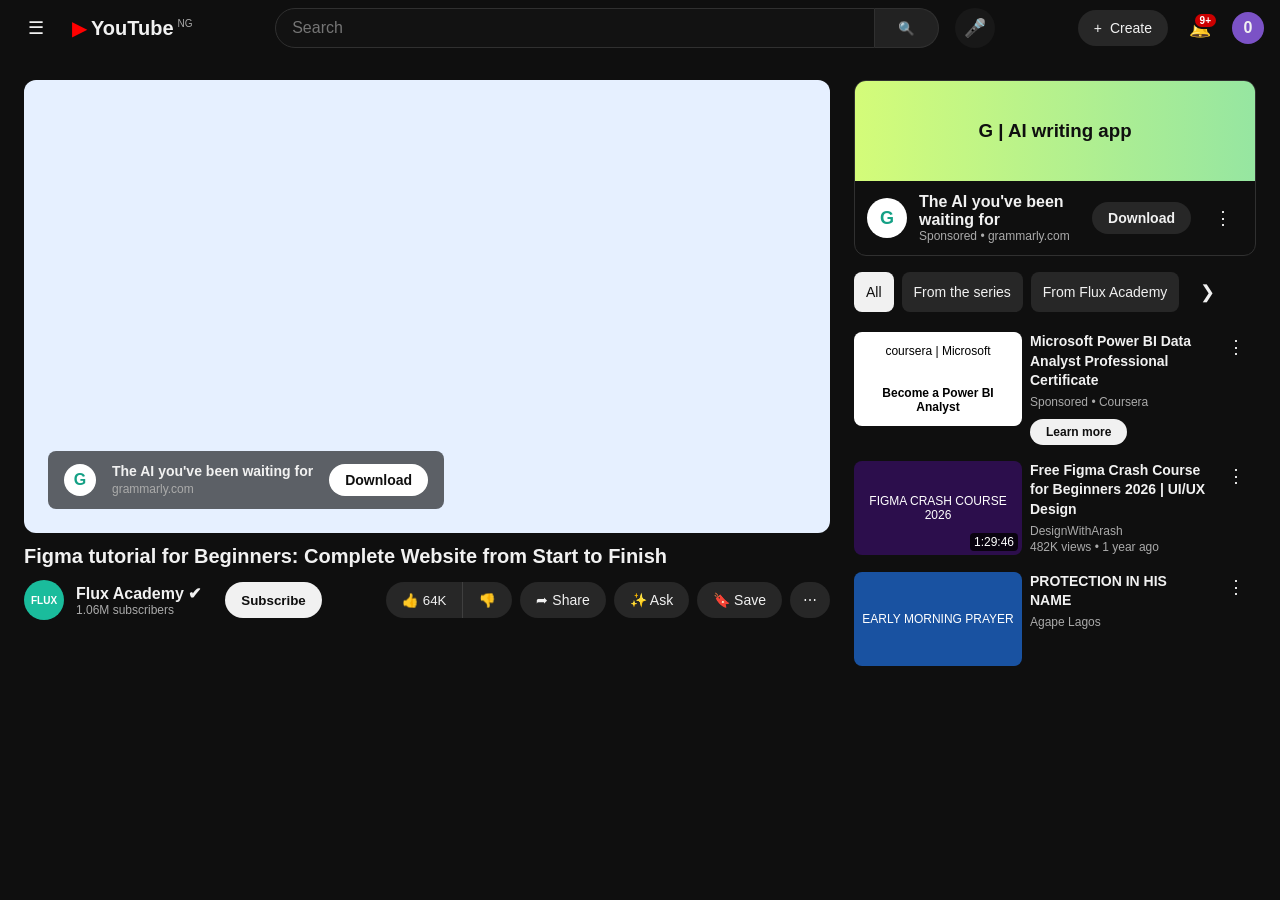
<file: index.html>
<!doctype html>
<html lang="en">
  <head>
    <meta charset="UTF-8" />
    <meta name="viewport" content="width=device-width, initial-scale=1.0" />
    <title>YouTube Layout Clone</title>
    <link rel="stylesheet" href="style.css" />
  </head>
  <body>
    <header class="navbar">
      <div class="nav-left">
        <button class="icon-btn">☰</button>
        <div class="logo">
          <span class="yt-icon">▶</span>
          <strong>YouTube</strong>
          <span class="country-code">NG</span>
        </div>
      </div>

      <div class="nav-center">
        <div class="search-bar">
          <input type="text" placeholder="Search" />
          <button class="search-btn">🔍</button>
        </div>
        <button class="icon-btn mic-btn">🎤</button>
      </div>

      <div class="nav-right">
        <button class="pill-btn create-btn"><span>+</span> Create</button>
        <button class="icon-btn notification-btn">
          🔔<span class="badge">9+</span>
        </button>
        <div class="profile-avatar">0</div>
      </div>
    </header>

    <main class="content-wrapper">
      <div class="primary-column">
        <div class="video-player">
          <div class="video-placeholder">
            <div class="ad-overlay">
              <div class="ad-logo">G</div>
              <div class="ad-text">
                <p>The AI you've been waiting for</p>
                <small>grammarly.com</small>
              </div>
              <button class="download-btn">Download</button>
            </div>
          </div>
        </div>

        <h1 class="video-title">
          Figma tutorial for Beginners: Complete Website from Start to Finish
        </h1>

        <div class="video-meta-row">
          <div class="channel-info">
            <div class="channel-avatar">FLUX</div>
            <div class="channel-text">
              <strong>Flux Academy ✔</strong>
              <span>1.06M subscribers</span>
            </div>
            <button class="subscribe-btn">Subscribe</button>
          </div>

          <div class="action-buttons">
            <div class="pill-group">
              <button class="pill-btn-left">👍 64K</button>
              <button class="pill-btn-right">👎</button>
            </div>
            <button class="pill-btn">➦ Share</button>
            <button class="pill-btn">✨ Ask</button>
            <button class="pill-btn">🔖 Save</button>
            <button class="icon-btn pill-btn">⋯</button>
          </div>
        </div>
      </div>

      <aside class="secondary-column">
        <div class="sidebar-ad">
          <div class="ad-banner">
            <h3>G | AI writing app</h3>
          </div>
          <div class="ad-details">
            <div class="ad-avatar">G</div>
            <div class="ad-info">
              <strong>The AI you've been waiting for</strong>
              <span>Sponsored • grammarly.com</span>
            </div>
            <button class="download-btn dark">Download</button>
            <button class="icon-btn">⋮</button>
          </div>
        </div>

        <div class="filter-chips">
          <button class="chip active">All</button>
          <button class="chip">From the series</button>
          <button class="chip">From Flux Academy</button>
          <button class="icon-btn chip-arrow">❯</button>
        </div>

        <div class="related-list">
          <div class="related-item ad-card">
            <div class="thumbnail">
              <div class="thumb-placeholder white-bg">
                <span>coursera | Microsoft</span>
                <br /><br /><strong>Become a Power BI Analyst</strong>
              </div>
            </div>
            <div class="item-info">
              <h4>Microsoft Power BI Data Analyst Professional Certificate</h4>
              <span class="sponsored-tag">Sponsored • Coursera</span>
              <button class="learn-more-btn">Learn more</button>
            </div>
            <button class="icon-btn v-align-top">⋮</button>
          </div>

          <div class="related-item">
            <div class="thumbnail">
              <div class="thumb-placeholder purple-bg">
                FIGMA CRASH COURSE 2026
              </div>
              <span class="timestamp">1:29:46</span>
            </div>
            <div class="item-info">
              <h4>Free Figma Crash Course for Beginners 2026 | UI/UX Design</h4>
              <span class="channel-name">DesignWithArash</span>
              <span class="views">482K views • 1 year ago</span>
            </div>
            <button class="icon-btn v-align-top">⋮</button>
          </div>

          <div class="related-item">
            <div class="thumbnail">
              <div class="thumb-placeholder blue-bg">EARLY MORNING PRAYER</div>
            </div>
            <div class="item-info">
              <h4>PROTECTION IN HIS NAME</h4>
              <span class="channel-name">Agape Lagos</span>
            </div>
            <button class="icon-btn v-align-top">⋮</button>
          </div>
        </div>
      </aside>
    </main>
  </body>
</html>
</file>
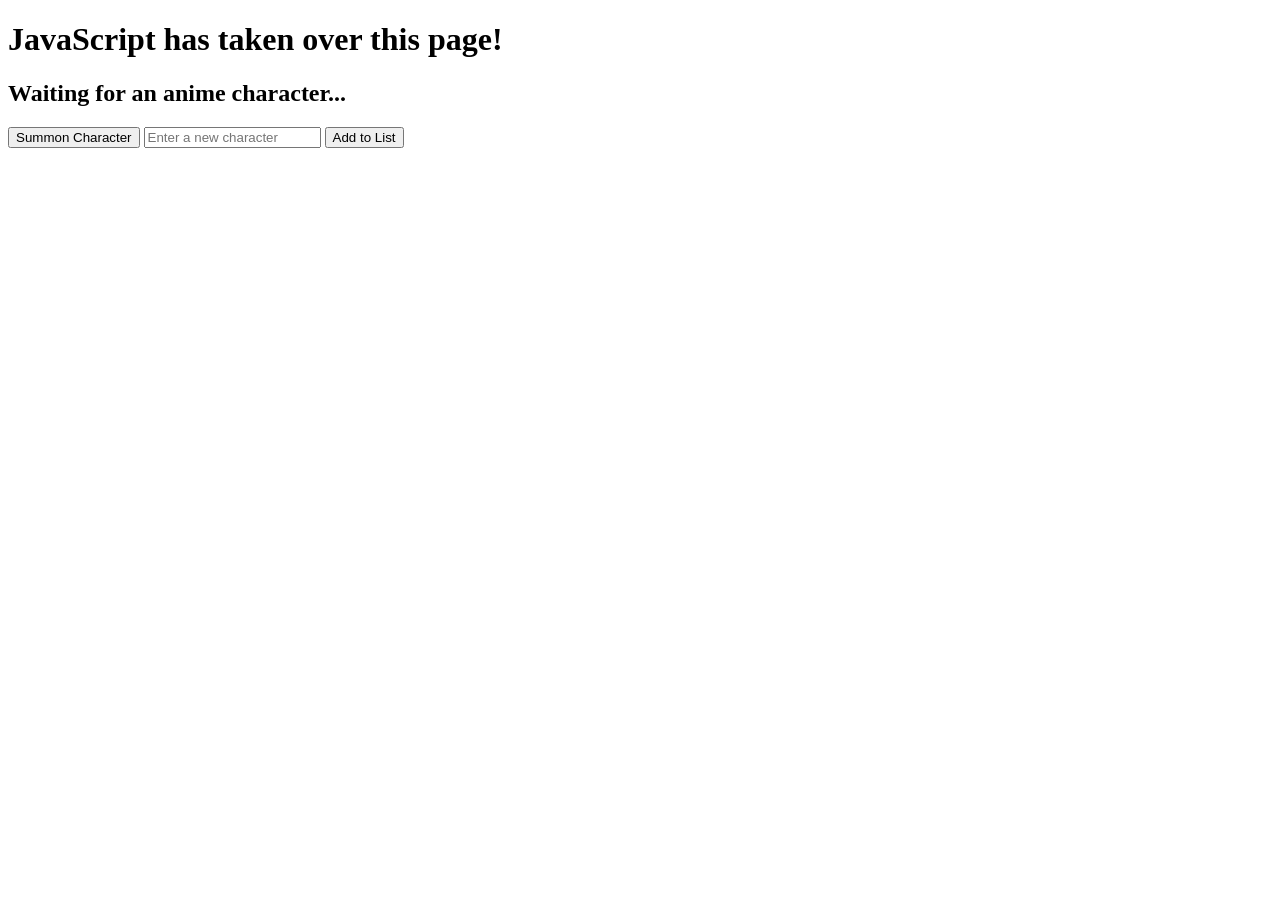
<file: javascript/index.html>
<!doctype html>
<html lang="en">
  <head>
    <meta charset="UTF-8" />
    <meta name="viewport" content="width=device-width, initial-scale=1.0" />
    <title>Learning Javascript</title>
  </head>
  <body>
    <h1 id="main-heading">Welcome to my website</h1>
    <h2 id="anime-display">Waiting for an anime character...</h2>
    <button id="summon-btn">Summon Character</button>
    <input
      type="text"
      id="character-input"
      placeholder="Enter a new character"
    />
    <button id="add-btn">Add to List</button>
    <script src="script.js"></script>
  </body>
</html>
</file>
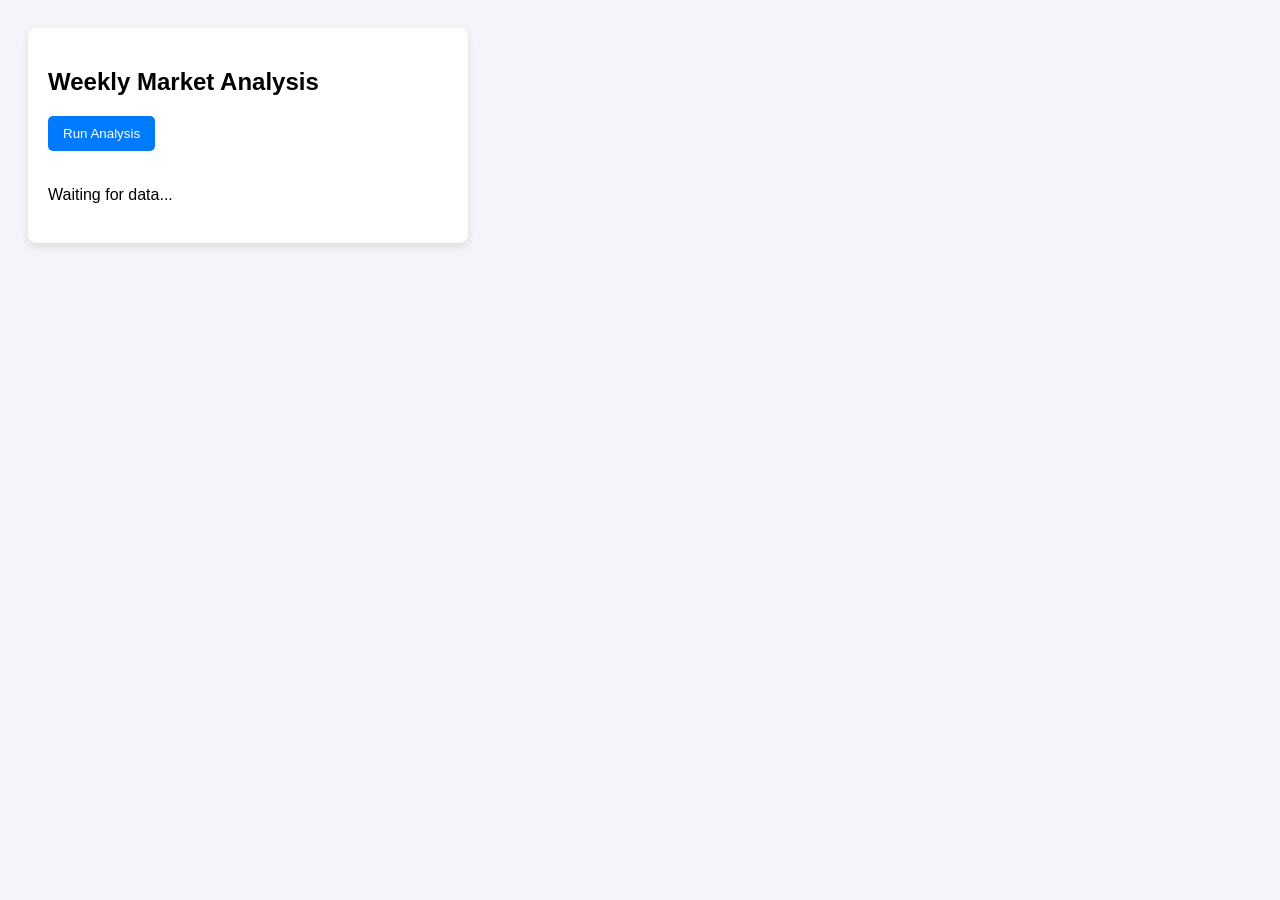
<file: JS Training/index.html>
<!doctype html>
<html lang="en">
  <head>
    <meta charset="UTF-8" />
    <meta name="viewport" content="width=device-width, initial-scale=1.0" />
    <title>Forex Data Parser</title>
    <style>
      body {
        font-family: Arial, sans-serif;
        padding: 20px;
        background-color: #f4f4f9;
      }
      .dashboard-card {
        background: white;
        padding: 20px;
        border-radius: 8px;
        box-shadow: 0 4px 8px rgba(0, 0, 0, 0.1);
        max-width: 400px;
      }
      button {
        background: #007bff;
        color: white;
        border: none;
        padding: 10px 15px;
        border-radius: 5px;
        cursor: pointer;
        margin-bottom: 15px;
      }
      button:hover {
        background: #0056b3;
      }
      #output {
        margin-top: 10px;
        line-height: 1.6;
      }
      .bullish {
        color: green;
        font-weight: bold;
      }
      .bearish {
        color: red;
        font-weight: bold;
      }
    </style>
  </head>
  <body>
    <div class="dashboard-card">
      <h2>Weekly Market Analysis</h2>
      <button id="analyzeBtn">Run Analysis</button>

      <div id="output">
        <p>Waiting for data...</p>
      </div>
    </div>

    <script src="app.js"></script>
  </body>
</html>
</file>
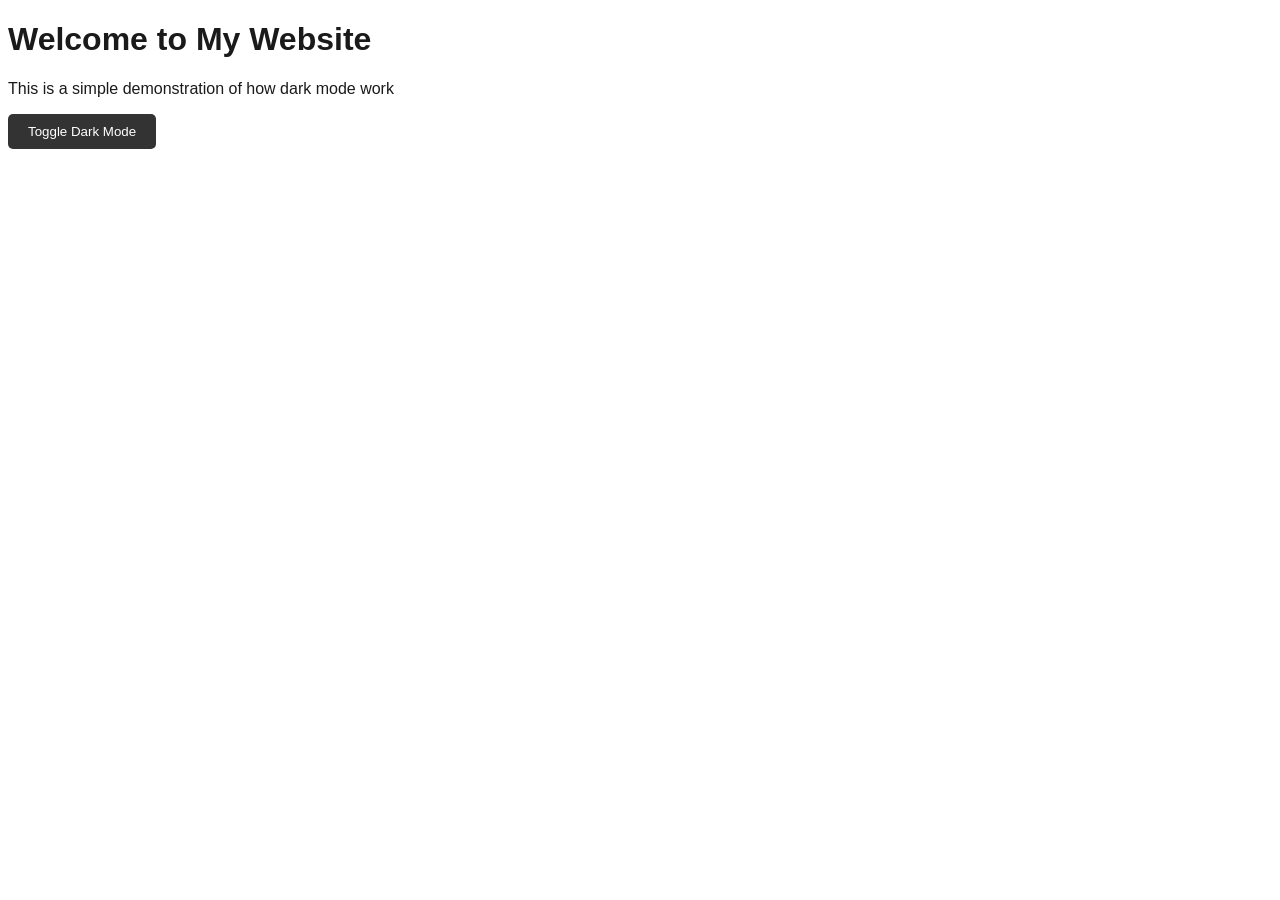
<file: presentation/index.html>
<!doctype html>
<html>
  <head>
    <title>Dark Mode Toggle</title>
    <link rel="stylesheet" href="style.css" />
  </head>
  <body>
    <h1>Welcome to My Website</h1>
    <p>This is a simple demonstration of how dark mode work</p>
    <button class="togglebtn">Toggle Dark Mode</button>
    <script src="script.js"></script>
  </body>
</html>
</file>
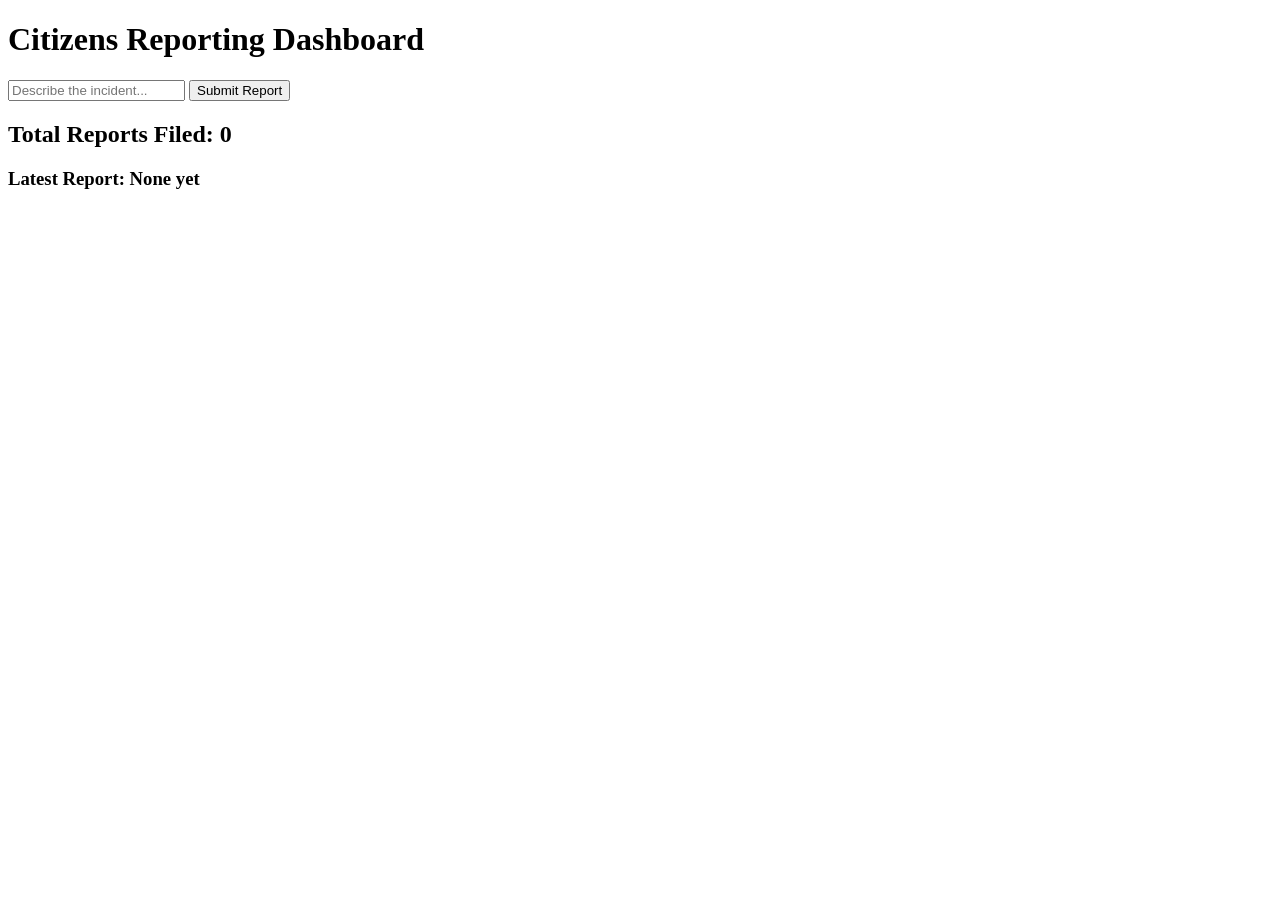
<file: javascript/mini-project/index.html>
<!doctype html>
<html lang="en">
  <head>
    <meta charset="UTF-8" />
    <meta name="viewport" content="width=device-width, initial-scale=1.0" />
    <title>Learning Javascript</title>
  </head>
  <body>
    <div id="dashboard">
      <h1>Citizens Reporting Dashboard</h1>

      <input
        type="text"
        id="report-input"
        placeholder="Describe the incident..."
      />
      <button id="submit-report-btn">Submit Report</button>

      <h2>Total Reports Filed: <span id="total-count">0</span></h2>
      <h3>Latest Report: <span id="latest-report">None yet</span></h3>
    </div>
    <script src="script.js"></script>
  </body>
</html>
</file>
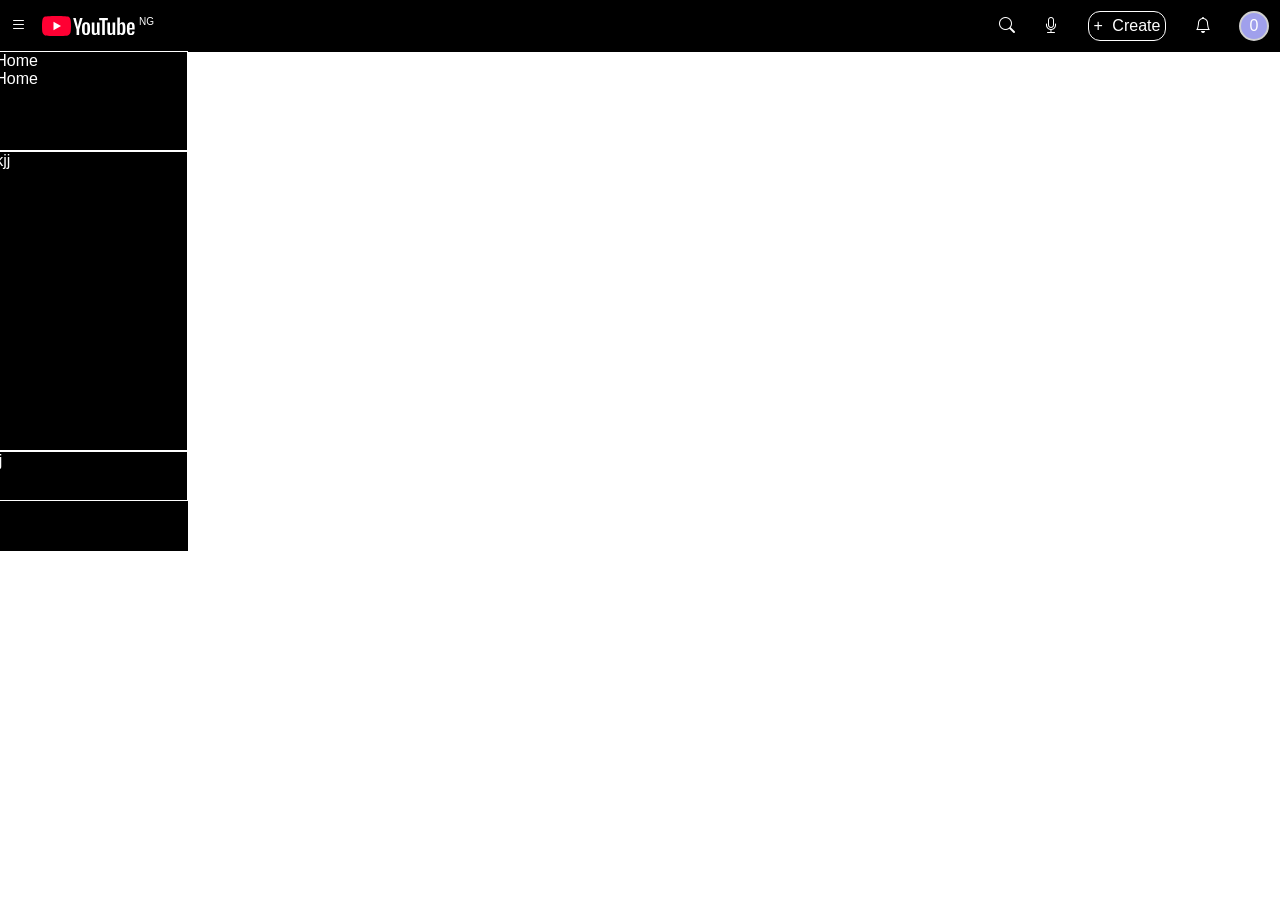
<file: index2.html>
<!doctype html>
<html lang="en">
  <head>
    <meta charset="UTF-8" />
    <meta name="viewport" content="width=device-width, initial-scale=1.0" />
    <title>Youtube clone</title>
    <link
      rel="stylesheet"
      href="https://cdn.jsdelivr.net/npm/bootstrap-icons@1.13.1/font/bootstrap-icons.min.css"
    />
    <link rel="stylesheet" href="styles.css" />
  </head>
  <body>
    <div class="container">
      <div class="header">
        <div class="mobile">
          <div class="side">
            <div class="nav"><i class="bi bi-list nav_bar"></i></div>
            <div class="logo">
              <div
                style="
                  width: 100%;
                  height: 100%;
                  display: block;
                  fill: currentcolor;
                "
              >
                <svg
                  xmlns="http://www.w3.org/2000/svg"
                  id="yt-ringo2-svg_yt8"
                  width="93"
                  height="20"
                  viewBox="0 0 93 20"
                  focusable="false"
                  aria-hidden="true"
                  style="
                    pointer-events: none;
                    display: inherit;
                    width: 100%;
                    height: 100%;
                  "
                >
                  <g>
                    <path
                      d="M14.4848 20C14.4848 20 23.5695 20 25.8229 19.4C27.0917 19.06 28.0459 18.08 28.3808 16.87C29 14.65 29 9.98 29 9.98C29 9.98 29 5.34 28.3808 3.14C28.0459 1.9 27.0917 0.94 25.8229 0.61C23.5695 0 14.4848 0 14.4848 0C14.4848 0 5.42037 0 3.17711 0.61C1.9286 0.94 0.954148 1.9 0.59888 3.14C0 5.34 0 9.98 0 9.98C0 9.98 0 14.65 0.59888 16.87C0.954148 18.08 1.9286 19.06 3.17711 19.4C5.42037 20 14.4848 20 14.4848 20Z"
                      fill="#FF0033"
                    ></path>
                    <path d="M19 10L11.5 5.75V14.25L19 10Z" fill="white"></path>
                  </g>
                  <g id="youtube-paths_yt8">
                    <path
                      d="M37.1384 18.8999V13.4399L40.6084 2.09994H38.0184L36.6984 7.24994C36.3984 8.42994 36.1284 9.65994 35.9284 10.7999H35.7684C35.6584 9.79994 35.3384 8.48994 35.0184 7.22994L33.7384 2.09994H31.1484L34.5684 13.4399V18.8999H37.1384Z"
                    ></path>
                    <path
                      d="M44.1003 6.29994C41.0703 6.29994 40.0303 8.04994 40.0303 11.8199V13.6099C40.0303 16.9899 40.6803 19.1099 44.0403 19.1099C47.3503 19.1099 48.0603 17.0899 48.0603 13.6099V11.8199C48.0603 8.44994 47.3803 6.29994 44.1003 6.29994ZM45.3903 14.7199C45.3903 16.3599 45.1003 17.3899 44.0503 17.3899C43.0203 17.3899 42.7303 16.3499 42.7303 14.7199V10.6799C42.7303 9.27994 42.9303 8.02994 44.0503 8.02994C45.2303 8.02994 45.3903 9.34994 45.3903 10.6799V14.7199Z"
                    ></path>
                    <path
                      d="M52.2713 19.0899C53.7313 19.0899 54.6413 18.4799 55.3913 17.3799H55.5013L55.6113 18.8999H57.6012V6.53994H54.9613V16.4699C54.6812 16.9599 54.0312 17.3199 53.4212 17.3199C52.6512 17.3199 52.4113 16.7099 52.4113 15.6899V6.53994H49.7812V15.8099C49.7812 17.8199 50.3613 19.0899 52.2713 19.0899Z"
                    ></path>
                    <path
                      d="M62.8261 18.8999V4.14994H65.8661V2.09994H57.1761V4.14994H60.2161V18.8999H62.8261Z"
                    ></path>
                    <path
                      d="M67.8728 19.0899C69.3328 19.0899 70.2428 18.4799 70.9928 17.3799H71.1028L71.2128 18.8999H73.2028V6.53994H70.5628V16.4699C70.2828 16.9599 69.6328 17.3199 69.0228 17.3199C68.2528 17.3199 68.0128 16.7099 68.0128 15.6899V6.53994H65.3828V15.8099C65.3828 17.8199 65.9628 19.0899 67.8728 19.0899Z"
                    ></path>
                    <path
                      d="M80.6744 6.26994C79.3944 6.26994 78.4744 6.82994 77.8644 7.73994H77.7344C77.8144 6.53994 77.8744 5.51994 77.8744 4.70994V1.43994H75.3244L75.3144 12.1799L75.3244 18.8999H77.5444L77.7344 17.6999H77.8044C78.3944 18.5099 79.3044 19.0199 80.5144 19.0199C82.5244 19.0199 83.3844 17.2899 83.3844 13.6099V11.6999C83.3844 8.25994 82.9944 6.26994 80.6744 6.26994ZM80.7644 13.6099C80.7644 15.9099 80.4244 17.2799 79.3544 17.2799C78.8544 17.2799 78.1644 17.0399 77.8544 16.5899V9.23994C78.1244 8.53994 78.7244 8.02994 79.3944 8.02994C80.4744 8.02994 80.7644 9.33994 80.7644 11.7299V13.6099Z"
                    ></path>
                    <path
                      d="M92.6517 11.4999C92.6517 8.51994 92.3517 6.30994 88.9217 6.30994C85.6917 6.30994 84.9717 8.45994 84.9717 11.6199V13.7899C84.9717 16.8699 85.6317 19.1099 88.8417 19.1099C91.3817 19.1099 92.6917 17.8399 92.5417 15.3799L90.2917 15.2599C90.2617 16.7799 89.9117 17.3999 88.9017 17.3999C87.6317 17.3999 87.5717 16.1899 87.5717 14.3899V13.5499H92.6517V11.4999ZM88.8617 7.96994C90.0817 7.96994 90.1717 9.11994 90.1717 11.0699V12.0799H87.5717V11.0699C87.5717 9.13994 87.6517 7.96994 88.8617 7.96994Z"
                    ></path>
                  </g>
                </svg>
              </div>
              <span class="countrycode">NG</span>
            </div>
          </div>
          <div class="others">
            <span><i class="bi bi-search"></i> </span>
            <span><i class="bi bi-mic"></i></span>
            <div class="createDiv">
              <span class="plus">+</span>
              <span>Create</span>
            </div>
            <span><i class="bi bi-bell"></i></span>
            <span class="user">0</span>
          </div>
          <div class="sidebar">
            <div class="sectionA">
              <div class="item">
                <span></span>
                <span>Home</span>
              </div>
              <div class="item">
                <span></span>
                <span>Home</span>
              </div>
            </div>
            <div class="sectionB">
              <div class="sub">kjj</div>
            </div>
            <div class="sectionC">jj</div>
          </div>
        </div>
        <div class="desktop"></div>
      </div>
      <div class="all_categories">
        <div class="all_categories_mobile"></div>
        <div class="all_categories_pc"></div>
      </div>

      <div class="sponsored_vids"></div>
      <div class="trending_vids"></div>
      <div class="shorts"></div>
      <div class="others"></div>
    </div>
  </body>
</html>
</file>
<file: style.css>
/* Base Styles & Reset */
* {
  margin: 0;
  padding: 0;
  box-sizing: border-box;
  font-family: "Roboto", Arial, sans-serif;
}

body {
  background-color: #0f0f0f;
  color: #f1f1f1;
  overflow-y: scroll;
}

button {
  background: none;
  border: none;
  color: inherit;
  cursor: pointer;
}

/* =========================================
   Top Navigation Bar
========================================= */
.navbar {
  display: flex;
  justify-content: space-between;
  align-items: center;
  padding: 0 16px;
  height: 56px;
  position: sticky;
  top: 0;
  background-color: #0f0f0f;
  z-index: 100;
}

.nav-left,
.nav-center,
.nav-right {
  display: flex;
  align-items: center;
}

.logo {
  display: flex;
  align-items: center;
  gap: 4px;
  font-size: 20px;
  margin-left: 16px;
}

.yt-icon {
  color: #ff0000;
}

.country-code {
  font-size: 10px;
  color: #aaa;
  margin-top: -10px;
}

.nav-center {
  flex: 1;
  max-width: 720px;
  margin: 0 40px;
  gap: 16px;
}

.search-bar {
  display: flex;
  flex: 1;
  height: 40px;
}

.search-bar input {
  flex: 1;
  background-color: #121212;
  border: 1px solid #303030;
  border-radius: 40px 0 0 40px;
  padding: 0 16px;
  color: white;
  font-size: 16px;
}

.search-bar input:focus {
  outline: none;
  border-color: #1c62b9;
}

.search-btn {
  width: 64px;
  background-color: #222222;
  border: 1px solid #303030;
  border-left: none;
  border-radius: 0 40px 40px 0;
}

.mic-btn {
  background-color: #181818;
  width: 40px;
  height: 40px;
  border-radius: 50%;
}

.nav-right {
  gap: 12px;
}

.icon-btn {
  width: 40px;
  height: 40px;
  border-radius: 50%;
  display: flex;
  align-items: center;
  justify-content: center;
  font-size: 18px;
}

.icon-btn:hover {
  background-color: #272727;
}

.notification-btn {
  position: relative;
}

.badge {
  position: absolute;
  top: 4px;
  right: 2px;
  background-color: #cc0000;
  color: white;
  font-size: 10px;
  font-weight: bold;
  padding: 1px 5px;
  border-radius: 10px;
  border: 2px solid #0f0f0f;
}

.profile-avatar {
  width: 32px;
  height: 32px;
  background-color: #7b52c6;
  border-radius: 50%;
  display: flex;
  align-items: center;
  justify-content: center;
  font-weight: bold;
}

/* Common Buttons */
.pill-btn {
  background-color: #272727;
  height: 36px;
  padding: 0 16px;
  border-radius: 18px;
  font-size: 14px;
  font-weight: 500;
  display: flex;
  align-items: center;
  gap: 8px;
}

.pill-btn:hover {
  background-color: #3f3f3f;
}

/* =========================================
   Main Content Layout
========================================= */
.content-wrapper {
  display: flex;
  justify-content: center;
  padding: 24px;
  gap: 24px;
  max-width: 1800px;
  margin: 0 auto;
}

/* -- Left Column (Video) -- */
.primary-column {
  flex: 1;
  max-width: 1280px;
  min-width: 640px;
}

.video-player {
  width: 100%;
  aspect-ratio: 16 / 9;
  background-color: #e6f0ff; /* Simulating the bright ad background */
  border-radius: 12px;
  overflow: hidden;
  position: relative;
}

.video-placeholder {
  width: 100%;
  height: 100%;
  position: relative;
}

.ad-overlay {
  position: absolute;
  bottom: 24px;
  left: 24px;
  background-color: rgba(0, 0, 0, 0.6);
  backdrop-filter: blur(10px);
  padding: 12px 16px;
  border-radius: 8px;
  display: flex;
  align-items: center;
  gap: 16px;
}

.ad-logo {
  width: 32px;
  height: 32px;
  background-color: white;
  color: #14a085;
  border-radius: 50%;
  display: flex;
  align-items: center;
  justify-content: center;
  font-weight: bold;
}

.ad-text p {
  font-size: 14px;
  font-weight: bold;
}

.ad-text small {
  font-size: 12px;
  color: #aaa;
}

.download-btn {
  background-color: white;
  color: #0f0f0f;
  padding: 8px 16px;
  border-radius: 18px;
  font-weight: bold;
  font-size: 14px;
}

.video-title {
  font-size: 20px;
  font-weight: 700;
  margin: 12px 0;
}

.video-meta-row {
  display: flex;
  justify-content: space-between;
  align-items: center;
  flex-wrap: wrap;
  gap: 16px;
}

.channel-info {
  display: flex;
  align-items: center;
  gap: 12px;
}

.channel-avatar {
  width: 40px;
  height: 40px;
  background-color: #1abc9c;
  border-radius: 50%;
  display: flex;
  align-items: center;
  justify-content: center;
  font-size: 10px;
  font-weight: bold;
  color: white;
}

.channel-text {
  display: flex;
  flex-direction: column;
}

.channel-text span {
  font-size: 12px;
  color: #aaa;
}

.subscribe-btn {
  background-color: #f1f1f1;
  color: #0f0f0f;
  height: 36px;
  padding: 0 16px;
  border-radius: 18px;
  font-weight: bold;
  margin-left: 12px;
}

.action-buttons {
  display: flex;
  gap: 8px;
}

.pill-group {
  display: flex;
  background-color: #272727;
  border-radius: 18px;
}

.pill-btn-left,
.pill-btn-right {
  padding: 0 16px;
  height: 36px;
}

.pill-btn-left {
  border-radius: 18px 0 0 18px;
  border-right: 1px solid #3f3f3f;
}

.pill-btn-right {
  border-radius: 0 18px 18px 0;
}

/* -- Right Column (Sidebar) -- */
.secondary-column {
  width: 402px;
  flex-shrink: 0;
  display: flex;
  flex-direction: column;
  gap: 16px;
}

.sidebar-ad {
  border: 1px solid #303030;
  border-radius: 12px;
  overflow: hidden;
}

.ad-banner {
  background: linear-gradient(to right, #d4fc79, #96e6a1);
  height: 100px;
  display: flex;
  align-items: center;
  justify-content: center;
  color: #0f0f0f;
}

.ad-details {
  padding: 12px;
  display: flex;
  align-items: center;
  gap: 12px;
}

.ad-avatar {
  width: 40px;
  height: 40px;
  background-color: white;
  color: #14a085;
  border-radius: 50%;
  display: flex;
  align-items: center;
  justify-content: center;
  font-weight: bold;
  font-size: 18px;
}

.ad-info {
  flex: 1;
  display: flex;
  flex-direction: column;
}

.ad-info span {
  font-size: 12px;
  color: #aaa;
}

.download-btn.dark {
  background-color: #272727;
  color: #f1f1f1;
}

/* Chips */
.filter-chips {
  display: flex;
  gap: 8px;
  overflow-x: auto;
  padding-bottom: 4px;
}

.filter-chips::-webkit-scrollbar {
  display: none; /* Hide scrollbar */
}

.chip {
  background-color: #272727;
  padding: 6px 12px;
  border-radius: 8px;
  font-size: 14px;
  white-space: nowrap;
}

.chip.active {
  background-color: #f1f1f1;
  color: #0f0f0f;
}

/* Related Videos */
.related-list {
  display: flex;
  flex-direction: column;
  gap: 16px;
}

.related-item {
  display: flex;
  gap: 8px;
}

.thumbnail {
  width: 168px;
  height: 94px;
  flex-shrink: 0;
  border-radius: 8px;
  overflow: hidden;
  position: relative;
}

.thumb-placeholder {
  width: 100%;
  height: 100%;
  display: flex;
  flex-direction: column;
  align-items: center;
  justify-content: center;
  text-align: center;
  font-size: 12px;
  padding: 8px;
}

.thumb-placeholder.white-bg {
  background-color: white;
  color: black;
}
.thumb-placeholder.purple-bg {
  background-color: #2c0e4c;
  color: white;
}
.thumb-placeholder.blue-bg {
  background-color: #1952a1;
  color: white;
}

.timestamp {
  position: absolute;
  bottom: 4px;
  right: 4px;
  background-color: rgba(0, 0, 0, 0.8);
  color: white;
  font-size: 12px;
  padding: 2px 4px;
  border-radius: 4px;
}

.item-info {
  flex: 1;
  display: flex;
  flex-direction: column;
}

.item-info h4 {
  font-size: 14px;
  margin-bottom: 4px;
  line-height: 1.4;
  display: -webkit-box;
  -webkit-box-orient: vertical;
  overflow: hidden;
}

.item-info span {
  font-size: 12px;
  color: #aaa;
  margin-bottom: 2px;
}

.learn-more-btn {
  background-color: #f1f1f1;
  color: #0f0f0f;
  align-self: flex-start;
  padding: 6px 16px;
  border-radius: 18px;
  font-weight: bold;
  font-size: 12px;
  margin-top: 8px;
}

.v-align-top {
  align-items: flex-start;
  height: auto;
  padding-top: 4px;
}

/* Responsive constraints */
@media (max-width: 1000px) {
  .content-wrapper {
    flex-direction: column;
  }
  .secondary-column {
    width: 100%;
  }
}
</file>
<file: presentation/style.css>
/* * {
  margin: 0;
  padding: 0;
  box-sizing: border-box;
} */

body {
  background-color: #ffffff;
  color: #1a1a1a;
  font-family: sans-serif;
}

button {
  background-color: #333333;
  color: #ffffff;
  padding: 10px 20px;
  border: none;
  border-radius: 5px;
  cursor: pointer;
}

.dark-mode {
  background-color: #000000;
  color: #ffffff;
}

.dark-mode button {
  background-color: #ffffff;
  color: #1a1a1a;
}
</file>
<file: styles.css>
* {
  margin: 0;
  padding: 0;
  box-sizing: border-box;
}

.container .header {
  width: 100%;
  border: 1px solid black;
}
.container .header .mobile {
  display: flex;
  padding: 10px;
  font-family: sans-serif;
  justify-content: space-between;
  background-color: black;
  color: white;
  position: relative;
}
.container .header .mobile .side {
  display: flex;
  align-items: center;
  width: 190px;
}
.container .header .mobile .side .nav {
  display: block;
}
.container .header .mobile .side .nav .nav_bar {
  display: block;
}
.container .header .mobile .others {
  display: flex;
  width: 270px;
  justify-content: space-between;
  align-items: center;
}
.container .header .mobile .others .createDiv {
  border: 1px solid white;
  padding: 5px;
  border-radius: 12px;
}
.container .header .mobile .others .createDiv .plus {
  margin-right: 5px;
}
.container .header .mobile .others .user {
  border: 2px solid rgb(208, 208, 208);
  padding: 10px;
  border-radius: 50%;
  width: 30px;
  height: 30px;
  display: flex;
  align-items: center;
  justify-content: center;
  color: white;
  cursor: pointer;
  background-color: rgb(160, 160, 236);
}
.container .header .mobile .logo {
  height: 20px;
  margin-left: 15px;
  display: flex;
}
.container .header .mobile .logo .countrycode {
  font-family: sans-serif;
  font-size: 10px;
  padding-left: 4px;
}
.container .header .mobile .sidebar {
  position: absolute;
  height: 500px;
  width: 200px;
  left: -1%;
  top: 100%;
  padding-left: 6px;
  background-color: black;
}
.container .header .mobile .sidebar .sectionA {
  border: 1px solid white;
  height: 20%;
}
.container .header .mobile .sidebar .sectionB {
  border: 1px solid white;
  height: 60%;
}
.container .header .mobile .sidebar .sectionC {
  height: 10%;
  border: 1px solid white;
}/*# sourceMappingURL=styles.css.map */
</file>
